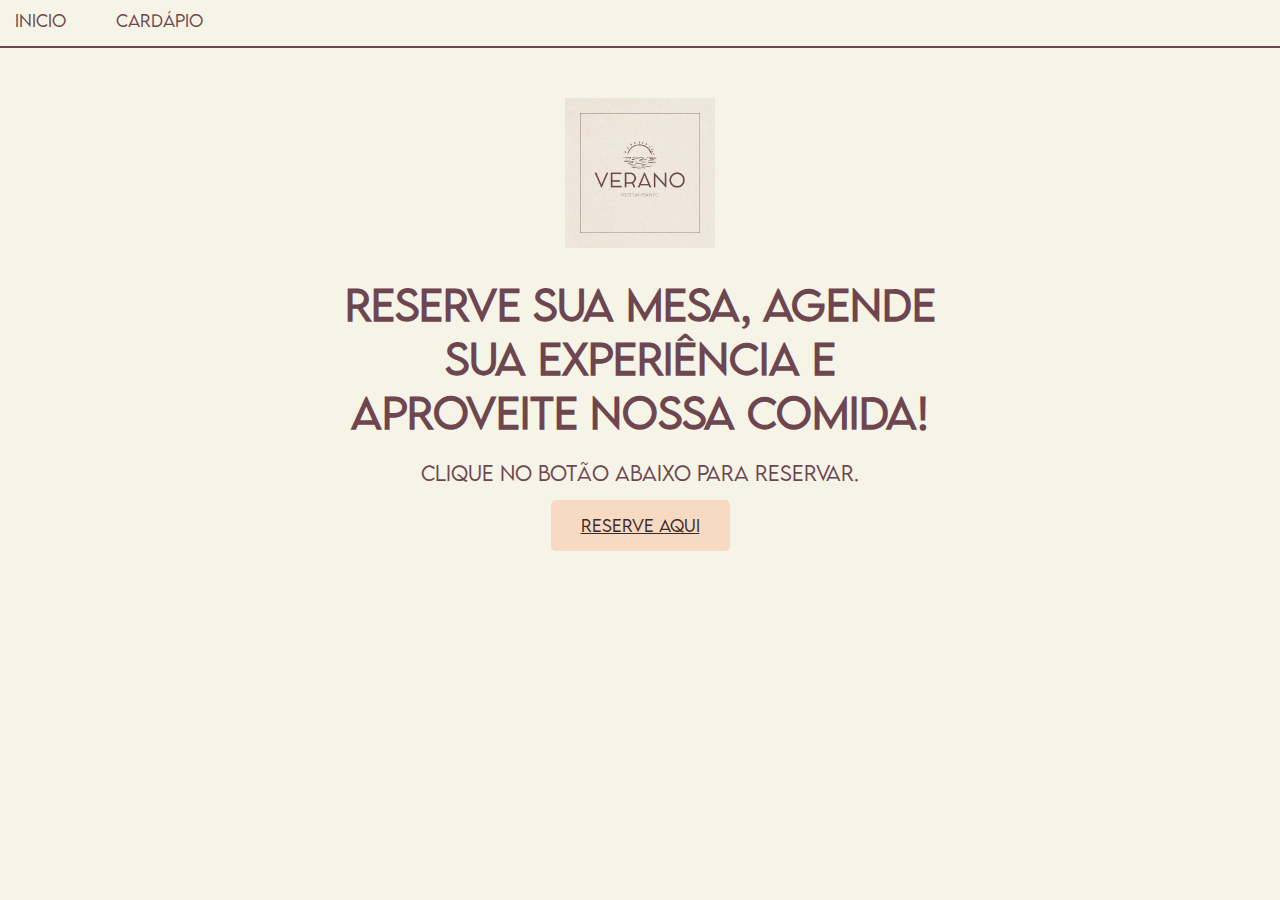
<file: index.html>
<!DOCTYPE html>
<html lang="pt-BR">
<head>
    <meta charset="UTF-8">
    <meta name="viewport" content="width=device-width, initial-scale=1.0">
    <title>Reserva de Restaurante</title>
    <link rel="stylesheet" href="style.css">
</head>
<body>

    <!-- Cabeçalho com navegação -->
    <header>
        <nav>
            <a href="index.html">Inicio</a>
            <a href="cardapio.html">Cardápio</a>
        </nav>
    </header>
    <div class="linha"></div>

    <!-- Conteúdo principal -->
    <div class="container">
        <div class="illustration"></div>
        <h1>Reserve sua mesa, agende sua experiência e aproveite nossa comida!</h1>
        <p>Clique no botão abaixo para reservar.</p>

        <a href="agenda.html" class="btn"> Reserve Aqui</a>
    </div>

</body>
</html>
</file>
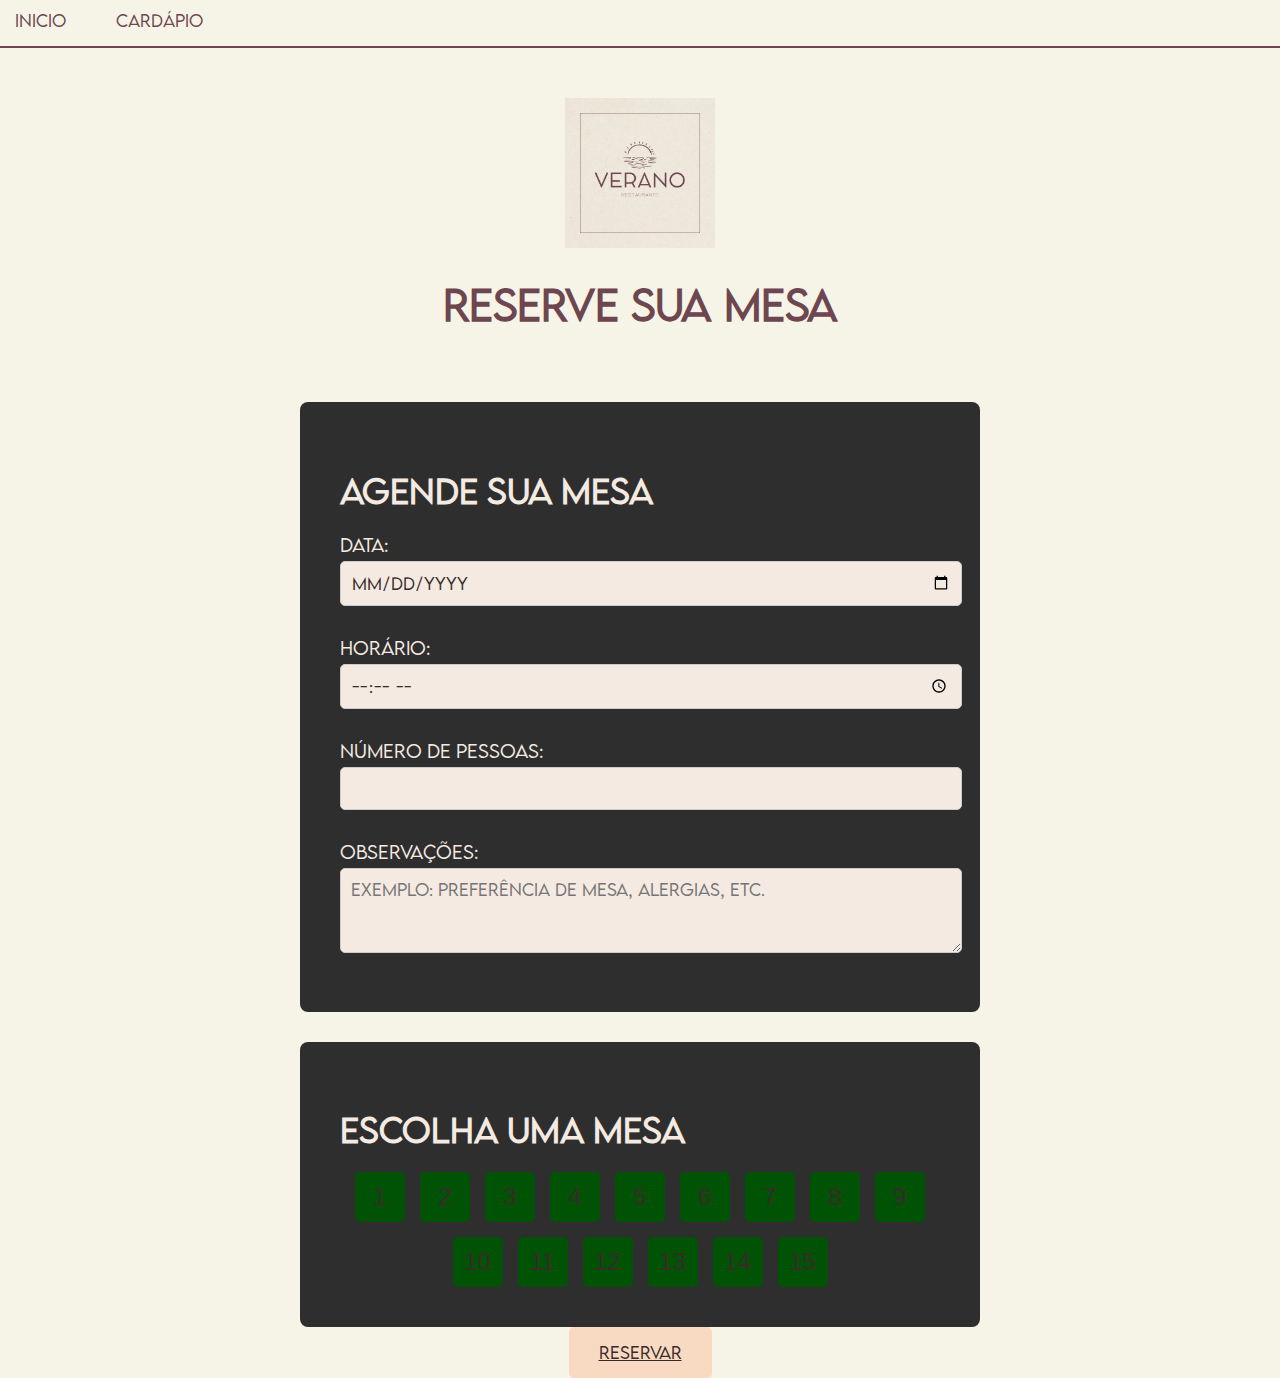
<file: agenda.html>
<!DOCTYPE html>
<html lang="pt-BR">
<head>
    <meta charset="UTF-8">
    <meta name="viewport" content="width=device-width, initial-scale=1.0">
    <title>Reserva de Restaurante</title>
    <link rel="stylesheet" href="style.css">
</head>
<body>

    <!-- Cabeçalho com navegação -->
    <header>
        <nav>
            <a href="index.html">Inicio</a>
            <a href="cardapio.html">Cardápio</a>
        </nav>
    </header>
    <div class="linha"></div>

    <!-- Conteúdo principal -->
    <div class="container">
        <div class="illustration"></div>
        <h1>Reserve sua mesa</h1>
        
        
    </div>

    <!-- Seção de Agendamento -->
    <div class="reservation-section">
        <h2>Agende sua mesa</h2>
        <form class="reservation-form">
            <label for="date">Data:</label>
            <input type="date" id="date" name="date" required>

            <label for="time">Horário:</label>
            <input type="time" id="time" name="time" min="09:00" max="22:00" required>

            <label for="guests">Número de pessoas:</label>
            <input type="number" id="guests" name="guests" min="1" max="6" required>

            <label for="notes">Observações:</label>
            <textarea id="notes" name="notes" rows="3" placeholder="Exemplo: Preferência de mesa, alergias, etc."></textarea>

            
        </form>
    </div>
    <div class="reservation-section">
        <h2>Escolha uma mesa</h2>
        <div class="tables">
            <button class="table available" data-table="1">1</button>
            <button class="table available" data-table="2">2</button>
            <button class="table available" data-table="3">3</button>
            <button class="table available" data-table="4">4</button>
            <button class="table available" data-table="5">5</button>
            <button class="table available" data-table="6">6</button>
            <button class="table available" data-table="7">7</button>
            <button class="table available" data-table="8">8</button>
            <button class="table available" data-table="9">9</button>
            <button class="table available" data-table="10">10</button>
            <button class="table available" data-table="11">11</button>
            <button class="table available" data-table="12">12</button>
            <button class="table available" data-table="13">13</button>
            <button class="table available" data-table="14">14</button>
            <button class="table available" data-table="15">15</button>
        </div>
        
    </div>
    <a href="reservado.html" class="btn">Reservar</a>

    <script src="script.js"></script>

</body>
</html>
</file>
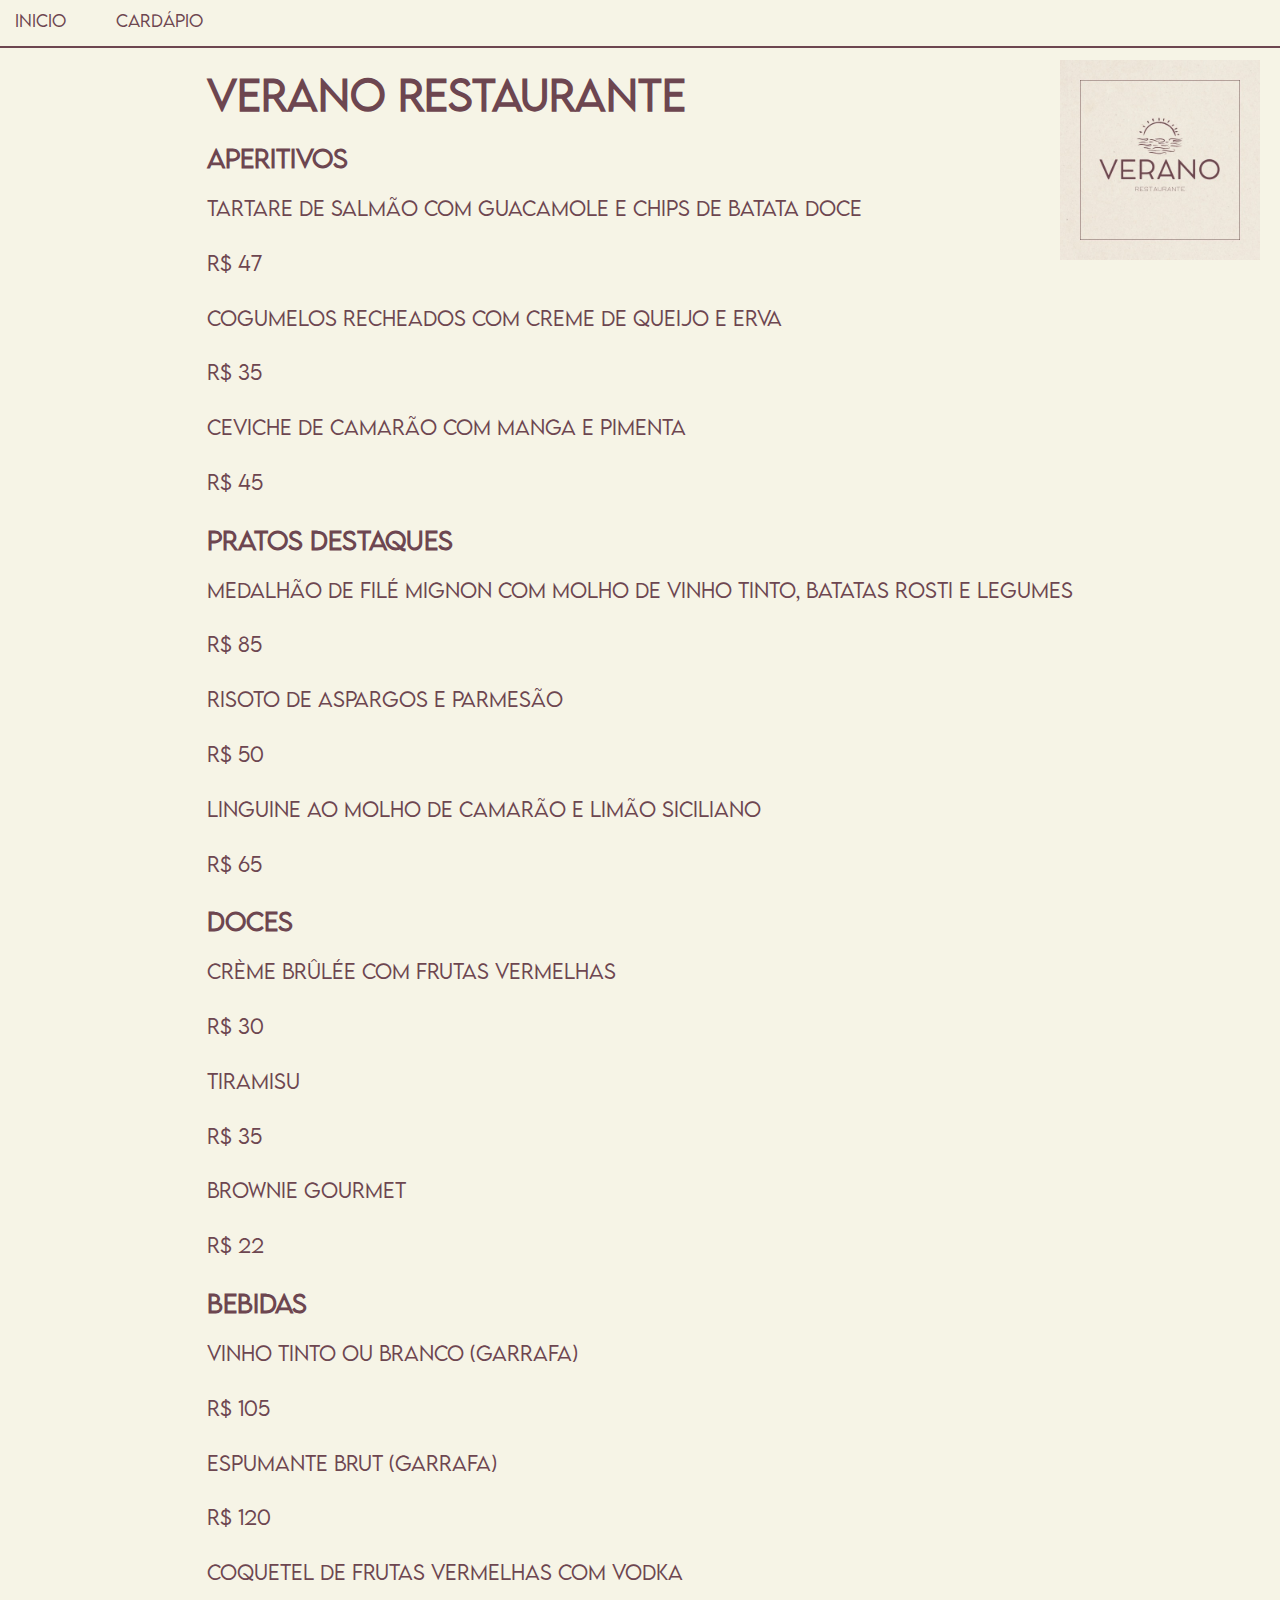
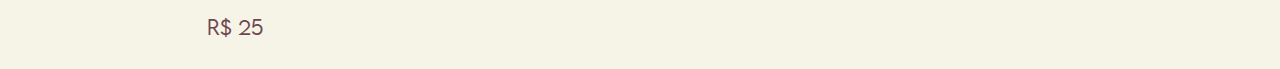
<file: cardapio.html>
<!DOCTYPE html>
<html lang="pt-BR">
<head>
    <meta charset="UTF-8">
    <meta name="viewport" content="width=device-width, initial-scale=1.0">
    <title>Cardápio - Verano Restaurante</title>
    <link rel="stylesheet" href="style.css">
</head>
<body>
    <header>
        <nav>
            <a href="index.html">Inicio</a>
            <a href="cardapio.html">Cardápio</a>
        </nav>
    </header>
    <div class="linha"></div>
    <div class="menu-section">
        <h1>Verano Restaurante</h1>

        <h2>Aperitivos</h2>
        <div class="menu-item">
            <p>Tartare de Salmão com Guacamole e Chips de Batata Doce</p>
            <p class="price">R$ 47</p>
        </div>
        <div class="menu-item">
            <p>Cogumelos Recheados com Creme de Queijo e Erva</p>
            <p class="price">R$ 35</p>
        </div>
        <div class="menu-item">
            <p>Ceviche de Camarão com Manga e Pimenta</p>
            <p class="price">R$ 45</p>
        </div>

        <h2>Pratos Destaques</h2>
        <div class="menu-item">
            <p>Medalhão de Filé Mignon com Molho de Vinho Tinto, Batatas Rosti e Legumes</p>
            <p class="price">R$ 85</p>
        </div>
        <div class="menu-item">
            <p>Risoto de Aspargos e Parmesão</p>
            <p class="price">R$ 50</p>
        </div>
        <div class="menu-item">
            <p>Linguine ao Molho de Camarão e Limão Siciliano</p>
            <p class="price">R$ 65</p>
        </div>

        <h2>Doces</h2>
        <div class="menu-item">
            <p>Crème Brûlée com Frutas Vermelhas</p>
            <p class="price">R$ 30</p>
        </div>
        <div class="menu-item">
            <p>Tiramisu</p>
            <p class="price">R$ 35</p>
        </div>
        <div class="menu-item">
            <p>Brownie Gourmet</p>
            <p class="price">R$ 22</p>
        </div>

        <h2>Bebidas</h2>
        <div class="menu-item">
            <p>Vinho Tinto ou Branco (Garrafa)</p>
            <p class="price">R$ 105</p>
        </div>
        <div class="menu-item">
            <p>Espumante Brut (Garrafa)</p>
            <p class="price">R$ 120</p>
        </div>
        <div class="menu-item">
            <p>Coquetel de Frutas Vermelhas com Vodka</p>
            <p class="price">R$ 25</p>
        </div>
    </div>
    <img src="verano.jpeg" alt="Logo do Verano Restaurante" class="logo">
    <style>
        .logo {
            position: absolute;
            top: 60px;
            right: 20px;
            width: 200px;
            height: auto;
            display: block;
            z-index: -1;
            img {
      width: 100%;
      height: auto;
      display: block;
      max-width: 1200px;
    }

    @media (max-width: 768px) {
      img {
        max-width: 100%;
        }
    </style>
</body>
</html>
</file>
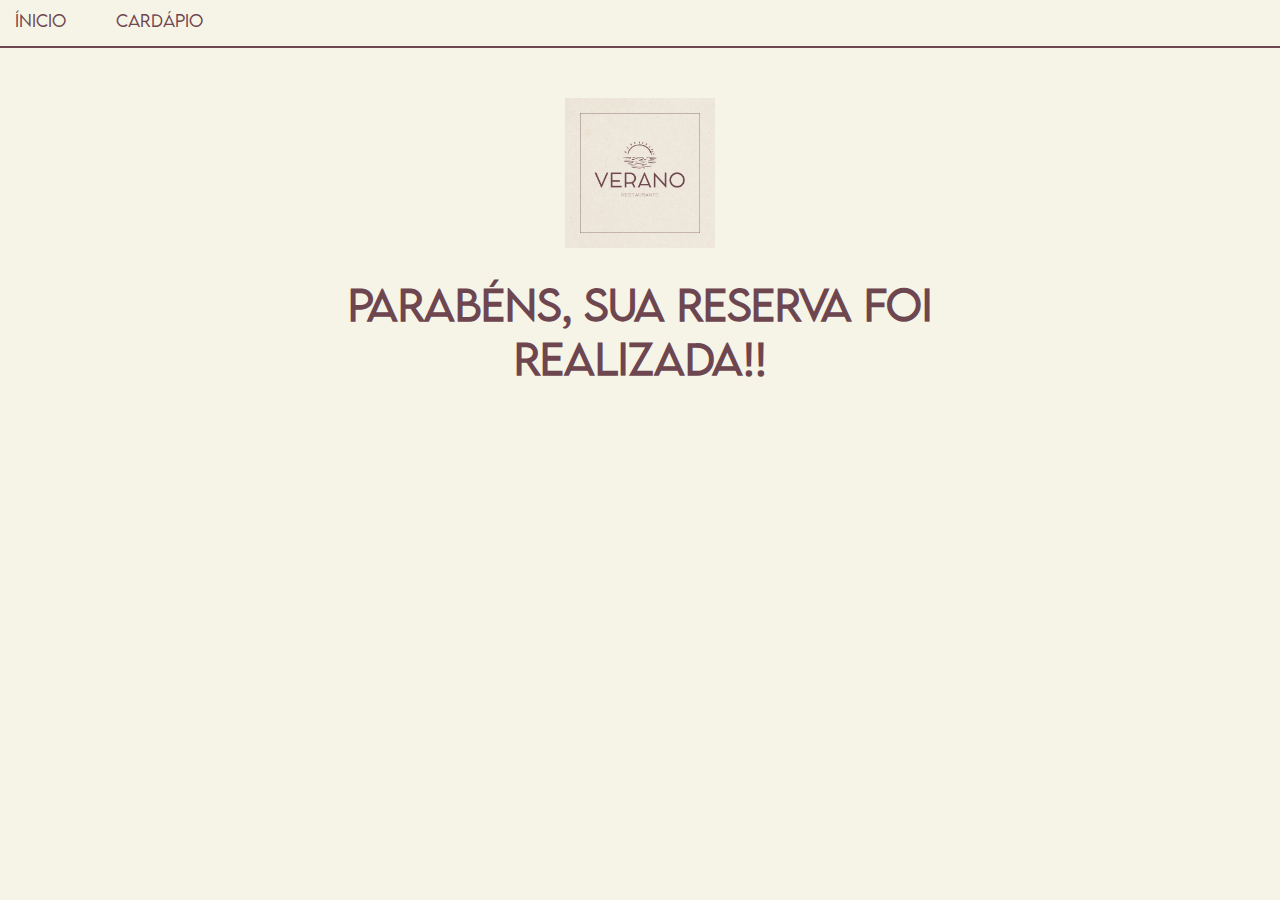
<file: reservado.html>
<!DOCTYPE html>
<html lang="en">
<head>
    <meta charset="UTF-8">
    <meta name="viewport" content="width=device-width, initial-scale=1.0">
    <link rel="stylesheet" href="style.css">
    <title>Reservado</title>
</head>
<body>
    <header>
        <nav>
            <a href="index.html">Ínicio</a>
            <a href="cardapio.html">Cardápio</a>
        </nav>
    </header>
    <div class="linha"></div>
    
    <div class="container">
        <div class="illustration"></div>
        <h1>Parabéns, sua reserva foi realizada!!</h1>
    </div>
    
</body>
</html>
</file>
<file: style.css>
@font-face {
    font-family: 'MinhaFonte';
    src: url('LEMONMILK-Light.otf') format('opentype'),
         url(LEMONMILK-Light.otf) format('opentype');
    font-weight: normal;
    font-style: normal;
}
body {
    font-family: 'MinhaFonte', sans-serif;
}
/* Estilo do fundo e texto */
body {

    background-color: #F6F4E6; /* Fundo escuro marrom */
    color: #6D4650; /* Texto claro */
    margin: 0;
    display: flex;
    flex-direction: column;
    align-items: center;
    justify-content: left;
    min-height: 100vh;
}

/* Estilo do cabeçalho */
header {
    width: 100%;
    padding: 10px 0;
    text-align: center;
    z-index: 2;
}

header nav {
    display: flex;
    justify-content: left;
    align-items: center;
    gap: 20px;
}

header nav a {
    color: #6D4650;
    text-decoration: none;
    font-size: 16px;
    margin: 0 15px;
}

/* Estilo do conteúdo principal */
.container {
    max-width: 600px;
    text-align: center;
    padding: 20px;
}
.linha {
    width: 100%; /* A linha ocupa toda a largura da tela */
    height: 2px; /* A espessura da linha */
    background-color: #6D4650; /* A cor da linha */
    margin-top: 5px; /* Um pequeno espaço entre o cabeçalho e a linha */
  }
  

h1 {
    font-size: 2.5em;
    margin: 0.5em 0;
}

p {
    font-size: 1.2em;
    margin-bottom: 1.5em;
}

/* Estilo do conteúdo da página */
.content {
    position: relative;
    z-index: 3; /* Este conteúdo ficará acima da imagem */
    color: white; /* Texto claro para contraste */
    text-align: center; /* Centraliza o texto */
    padding: 20px;
}
.tables {
    display: flex;
    flex-wrap: wrap;
    justify-content: center;
    gap: 15px;
}

.table {
    background-color: #f4eae1;
    color: #3a2a2a;
    border: none;
    padding: 10px 20px;
    font-size: 1.5em;
    border-radius: 5px;
    cursor: pointer;
    transition: background-color 0.3s;
    width: 50px;  /* Tamanho pequeno dos botões */
    height: 50px; /* Tamanho pequeno dos botões */
    display: flex;
    align-items: center;
    justify-content: center;
}

/* Estilos para as mesas disponíveis e ocupadas */
.table.available {
    background-color: #005204;
}

.table.occupied {
    background-color: #660000;
    cursor: not-allowed;
}

.table:hover:not(.occupied) {
    background-color: #e0d3c8;
}
.btn {
    background-color: #f7dac1;
    color: #3a2a2a;
    padding: 15px 30px;
    font-size: 1em;
    border: none;
    cursor: pointer;
    text-transform: uppercase;
    border-radius: 5px;
    transition: transform 0.3s, background-color 0.3s;
}
.btn:hover {
    background-color: #e0d3c8;
    transform: scale(1.1);
}

/* Estilo da ilustração de linha */
.illustration {
    margin: 30px auto;
    width: 150px;
    height: 150px;
    background: url('verano.jpeg') no-repeat center center;
    background-size: contain;

}
/* Estilo da seção de agendamento */
.reservation-section {
    background-color: #2e2e2e;
    padding: 40px;
    margin-top: 30px;
    width: 100%;
    max-width: 600px;
    text-align: left;
    border-radius: 8px;
}

.reservation-section h2 {
    color: #f4eae1;
    font-size: 2em;
    margin-bottom: 20px;
}

/* Estilo do formulário de reserva */
.reservation-form label {
    color: #f4eae1;
    font-size: 1.1em;
    margin-top: 15px;
    display: block;
}

.reservation-form input,
.reservation-form textarea {
    width: 100%;
    padding: 10px;
    margin-top: 5px;
    margin-bottom: 15px;
    border: 1px solid #ccc;
    border-radius: 5px;
    font-size: 1em;
    background-color: #f4eae1;
    color: #3a2a2a;
}

.reservation-form input[type="date"],
.reservation-form input[type="time"],
.reservation-form input[type="number"],
.reservation-form textarea {
    font-family: inherit;
}

/* Estilo do botão de reserva */
.reservation-form .btn {
    display: block;
    width: 100%;
    background-color: #f4eae1;
    color: #3a2a2a;
    padding: 15px;
    font-size: 1em;
    border: none;
    cursor: pointer;
    text-transform: uppercase;
    border-radius: 5px;
    transition: background-color 0.3s;
    text-align: right;
}

.reservation-form .btn:hover {
    background-color: #e0d3c8;
}
</file>
